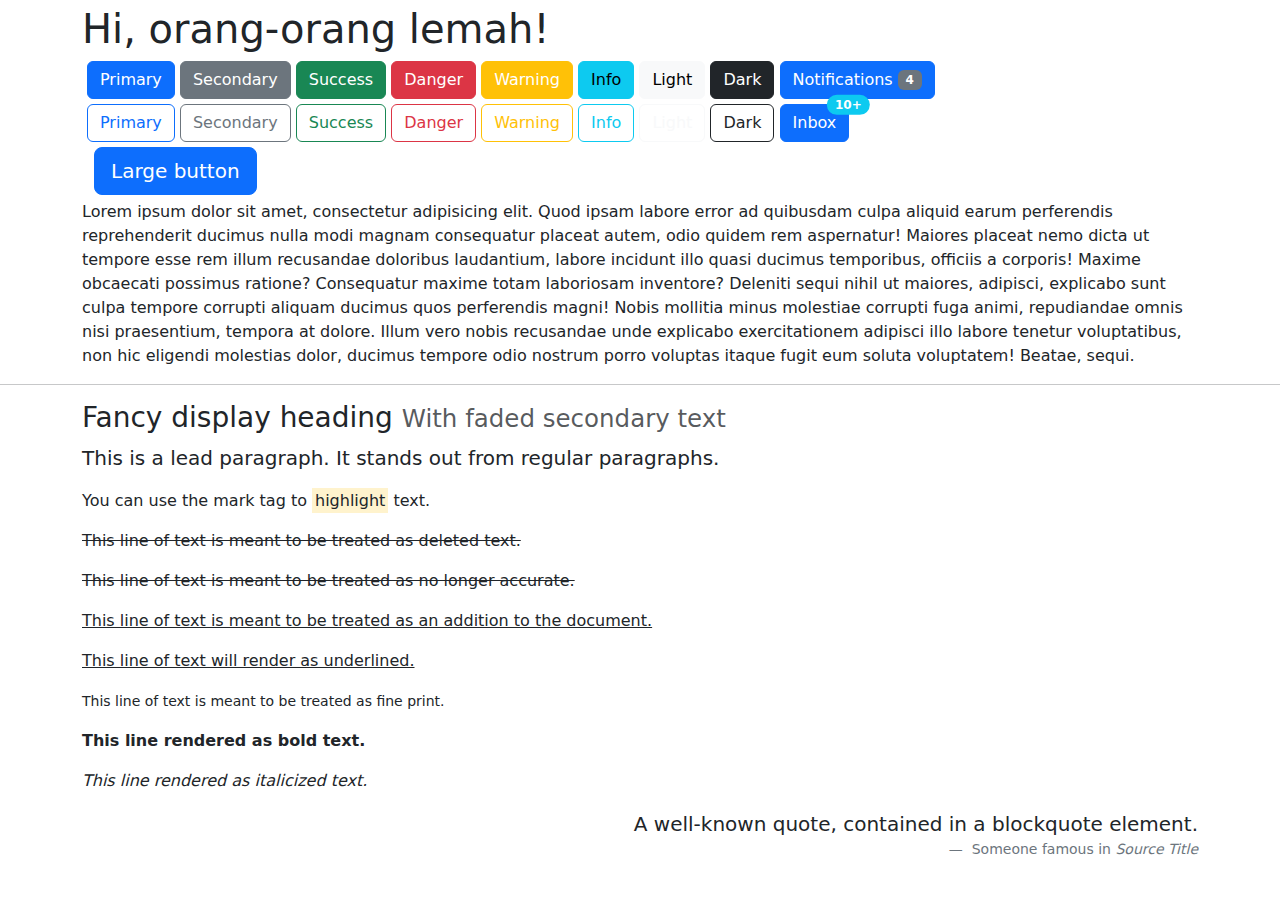
<file: index.html>
<!DOCTYPE html>
<html lang="en">
  <head>
    <meta charset="UTF-8" />
    <meta name="viewport" content="width=device-width, initial-scale=1.0" />
    <title>Booststrap</title>
    <link
      href="https://cdn.jsdelivr.net/npm/bootstrap@5.3.3/dist/css/bootstrap.min.css"
      rel="stylesheet"
      integrity="sha384-QWTKZyjpPEjISv5WaRU9OFeRpok6YctnYmDr5pNlyT2bRjXh0JMhjY6hW+ALEwIH"
      crossorigin="anonymous"
    />
    <link rel="stylesheet" href="app.css" />
  </head>
  <body>
    <div class="container">
      <h1>Hi, orang-orang lemah!</h1>
      <div>
        <button type="button" class="btn btn-primary">Primary</button>
        <button type="button" class="btn btn-secondary">Secondary</button>
        <button type="button" class="btn btn-success">Success</button>
        <button type="button" class="btn btn-danger">Danger</button>
        <button type="button" class="btn btn-warning text-white">
          Warning
        </button>
        <button type="button" class="btn btn-info">Info</button>
        <button type="button" class="btn btn-light">Light</button>
        <button type="button" class="btn btn-dark">Dark</button>
        <button type="button" class="btn btn-primary">
          Notifications <span class="badge text-bg-secondary">4</span>
        </button>
      </div>

      <div>
        <button type="button" class="btn btn-outline-primary">Primary</button>
        <button type="button" class="btn btn-outline-secondary">
          Secondary
        </button>
        <button type="button" class="btn btn-outline-success">Success</button>
        <button type="button" class="btn btn-outline-danger">Danger</button>
        <button type="button" class="btn btn-outline-warning">Warning</button>
        <button type="button" class="btn btn-outline-info">Info</button>
        <button type="button" class="btn btn-outline-light">Light</button>
        <button type="button" class="btn btn-outline-dark">Dark</button>
        <button type="button" class="btn btn-primary position-relative">
          Inbox
          <span
            class="position-absolute top-0 start-100 translate-middle badge rounded-pill bg-info"
          >
            10+
            <span class="visually-hidden">unread messages</span>
          </span>
        </button>
      </div>

      <div class="container">
        <button type="button" class="btn btn-primary btn-lg">
          Large button
        </button>
      </div>
      <p>
        Lorem ipsum dolor sit amet, consectetur adipisicing elit. Quod ipsam
        labore error ad quibusdam culpa aliquid earum perferendis reprehenderit
        ducimus nulla modi magnam consequatur placeat autem, odio quidem rem
        aspernatur! Maiores placeat nemo dicta ut tempore esse rem illum
        recusandae doloribus laudantium, labore incidunt illo quasi ducimus
        temporibus, officiis a corporis! Maxime obcaecati possimus ratione?
        Consequatur maxime totam laboriosam inventore? Deleniti sequi nihil ut
        maiores, adipisci, explicabo sunt culpa tempore corrupti aliquam ducimus
        quos perferendis magni! Nobis mollitia minus molestiae corrupti fuga
        animi, repudiandae omnis nisi praesentium, tempora at dolore. Illum vero
        nobis recusandae unde explicabo exercitationem adipisci illo labore
        tenetur voluptatibus, non hic eligendi molestias dolor, ducimus tempore
        odio nostrum porro voluptas itaque fugit eum soluta voluptatem! Beatae,
        sequi.
      </p>
    </div>

    <!-- ------------------------------- -->
    <script
      src="https://cdn.jsdelivr.net/npm/@popperjs/core@2.11.8/dist/umd/popper.min.js"
      integrity="sha384-I7E8VVD/ismYTF4hNIPjVp/Zjvgyol6VFvRkX/vR+Vc4jQkC+hVqc2pM8ODewa9r"
      crossorigin="anonymous"
    ></script>
    <script
      src="https://cdn.jsdelivr.net/npm/bootstrap@5.3.3/dist/js/bootstrap.min.js"
      integrity="sha384-0pUGZvbkm6XF6gxjEnlmuGrJXVbNuzT9qBBavbLwCsOGabYfZo0T0to5eqruptLy"
      crossorigin="anonymous"
    ></script>

    <hr />
    <!-- ------------------------------- -->
    <div class="container">
      <h3>
        Fancy display heading
        <small class="text-body-secondary">With faded secondary text</small>
      </h3>

      <p class="lead">
        This is a lead paragraph. It stands out from regular paragraphs.
      </p>

      <p>You can use the mark tag to <mark>highlight</mark> text.</p>
      <p>
        <del>This line of text is meant to be treated as deleted text.</del>
      </p>
      <p>
        <s>This line of text is meant to be treated as no longer accurate.</s>
      </p>
      <p>
        <ins
          >This line of text is meant to be treated as an addition to the
          document.</ins
        >
      </p>
      <p><u>This line of text will render as underlined.</u></p>
      <p>
        <small>This line of text is meant to be treated as fine print.</small>
      </p>
      <p><strong>This line rendered as bold text.</strong></p>
      <p><em>This line rendered as italicized text.</em></p>

      <figure class="text-end">
        <blockquote class="blockquote">
          <p>A well-known quote, contained in a blockquote element.</p>
        </blockquote>
        <figcaption class="blockquote-footer">
          Someone famous in <cite title="Source Title">Source Title</cite>
        </figcaption>
      </figure>
    </div>
  </body>
</html>
</file>
<file: app.css>
div {
   margin: 5px;
}
</file>
